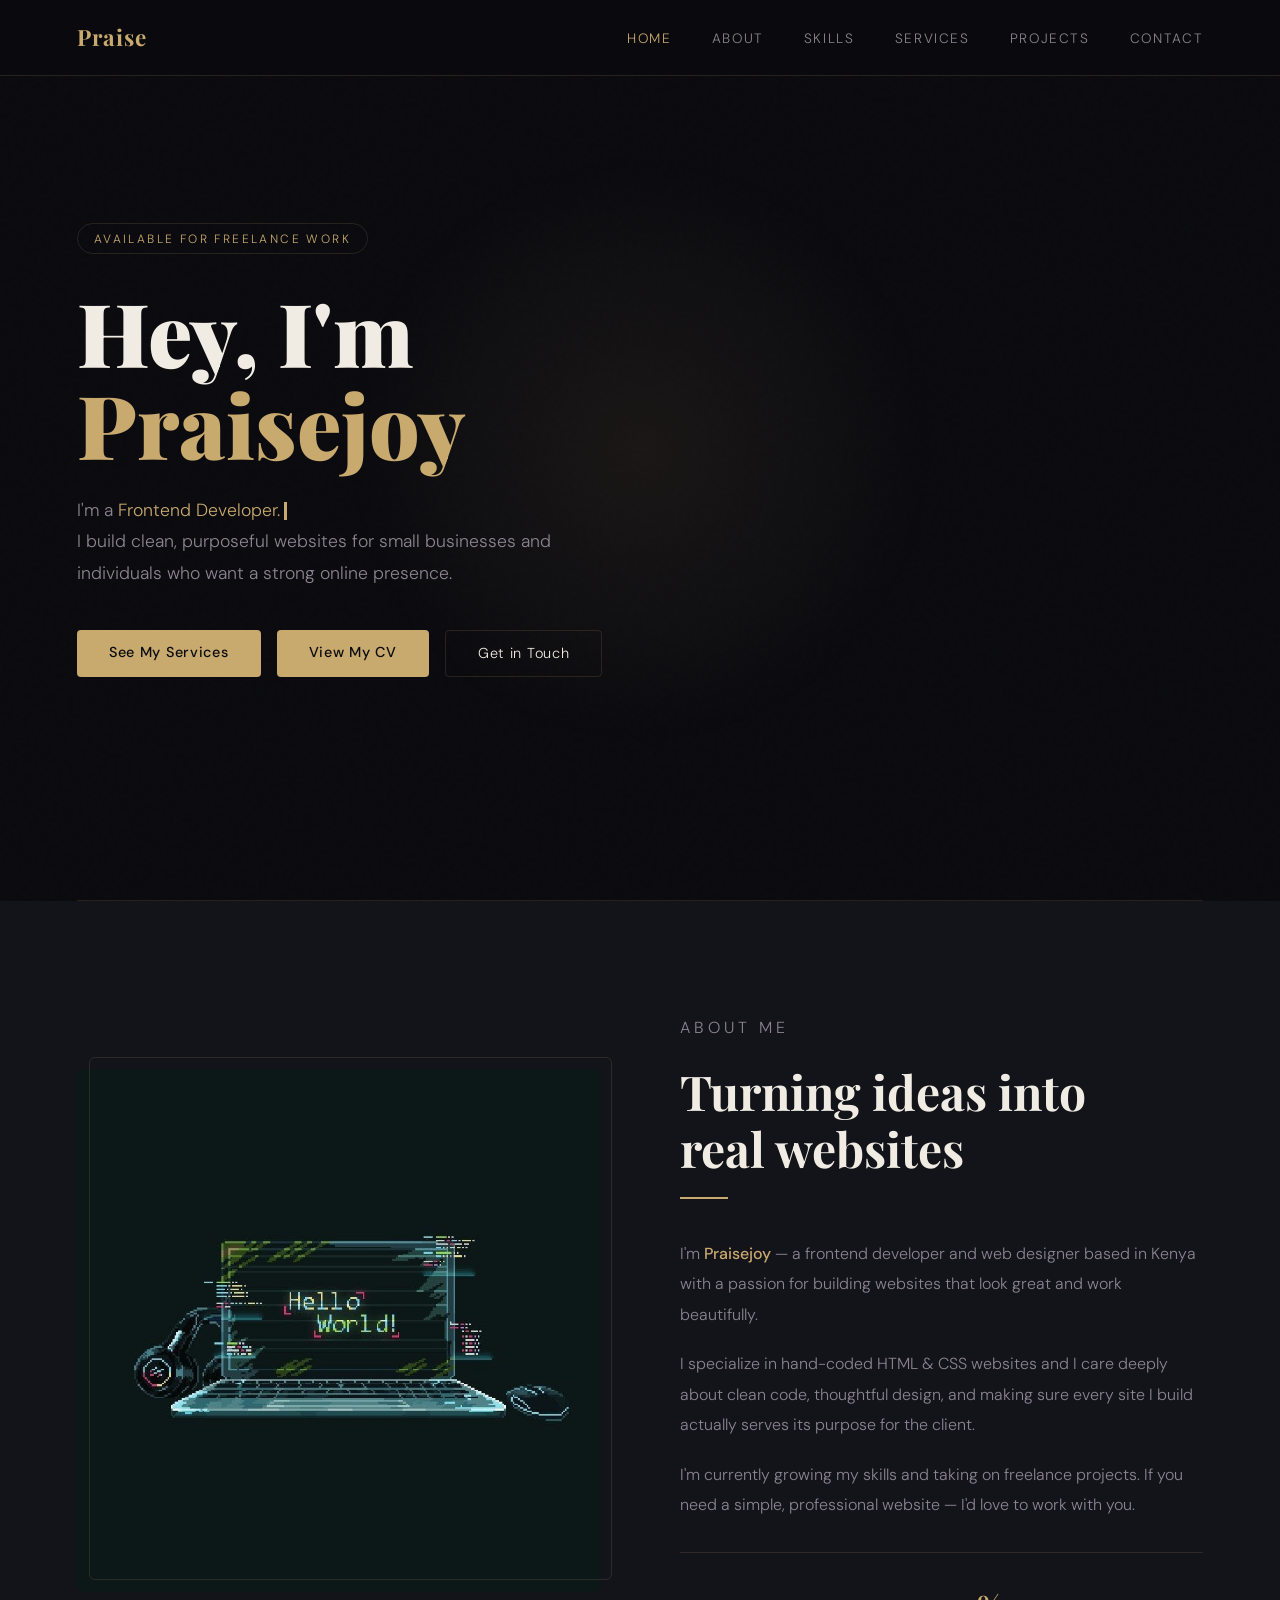
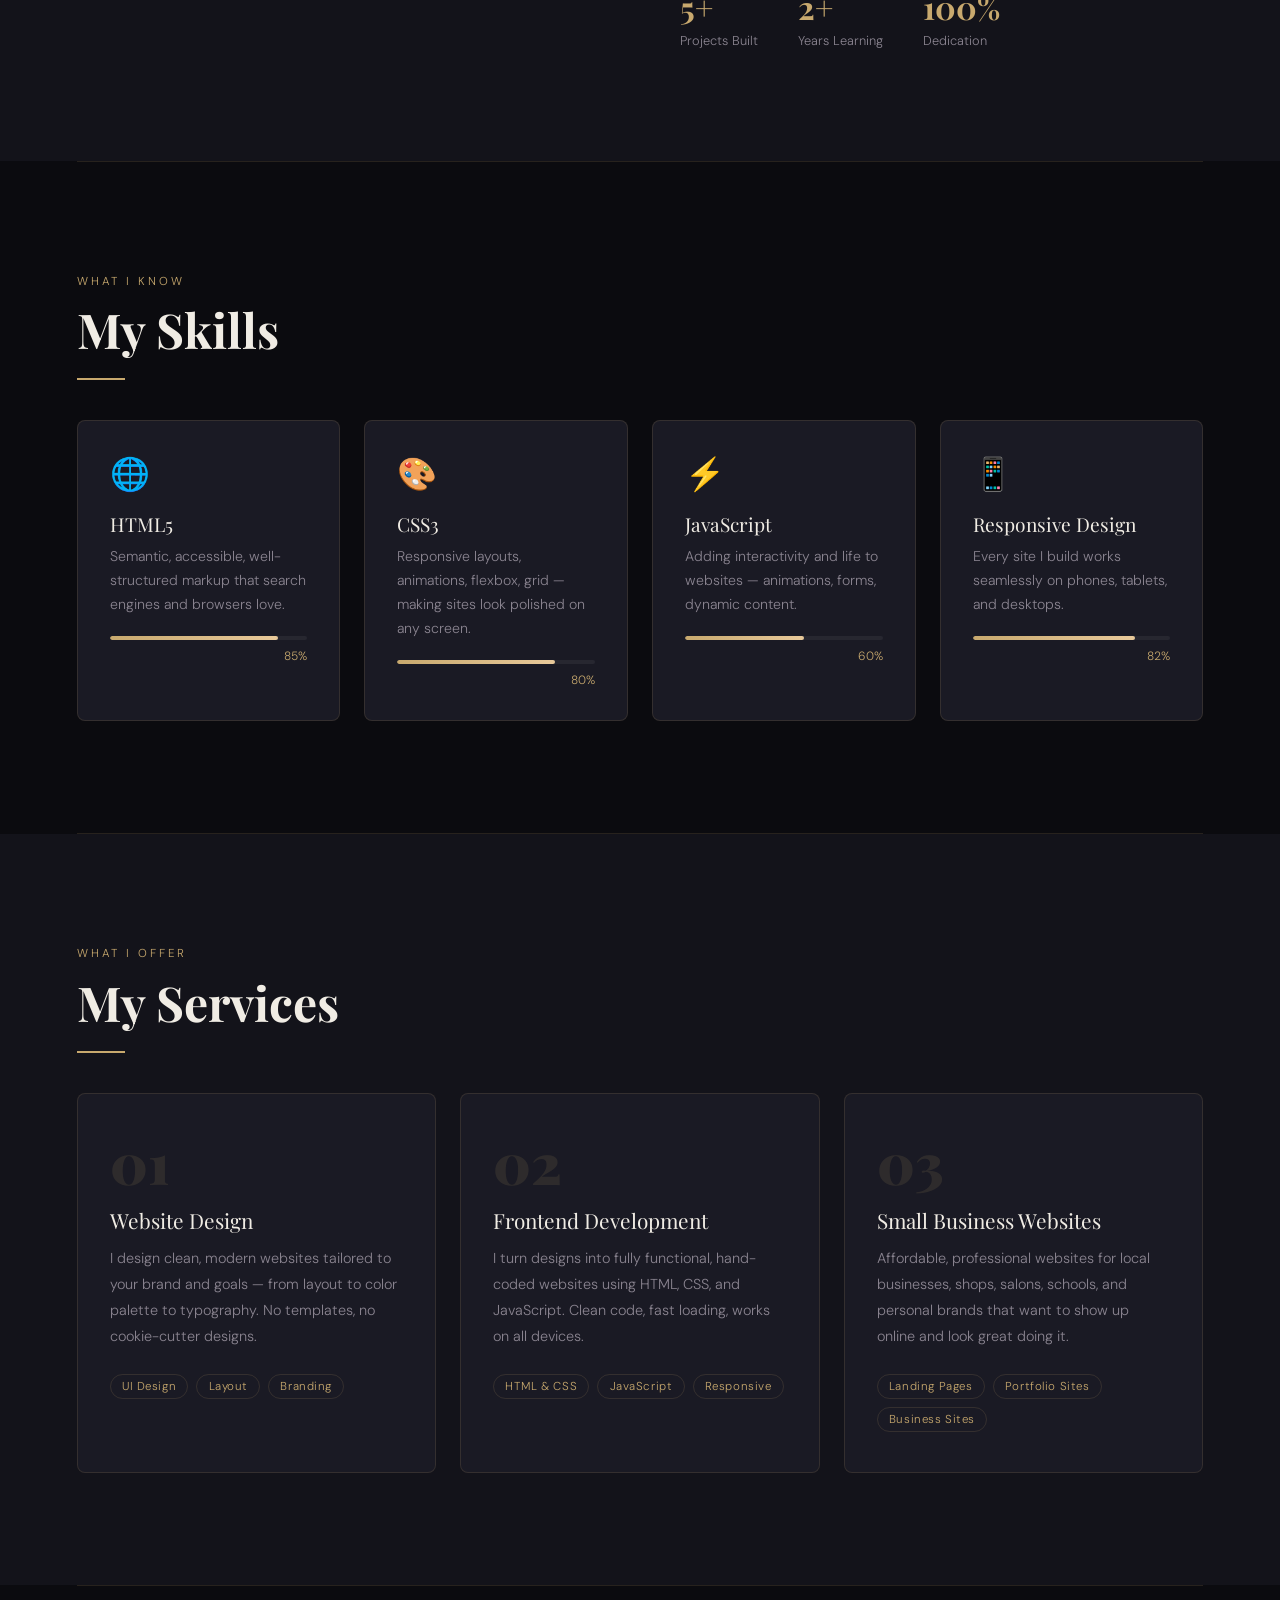
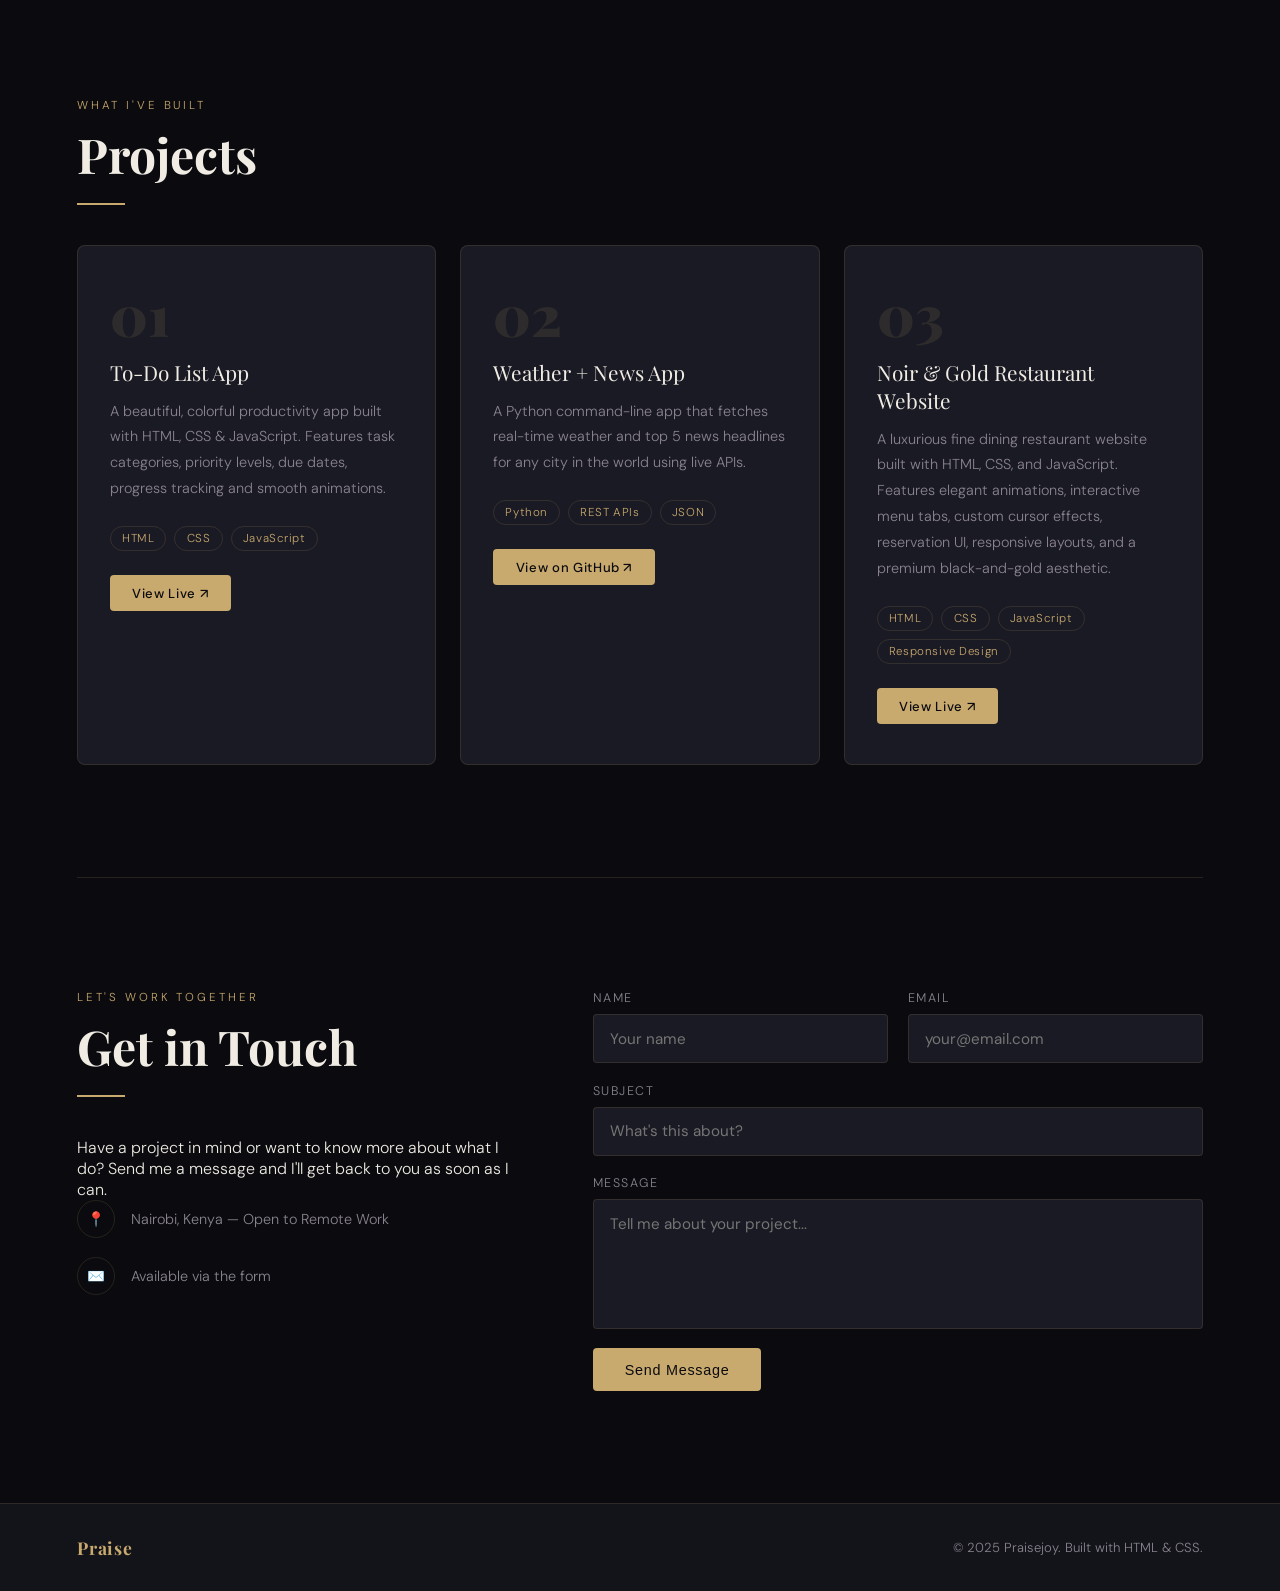
<file: index.html>
<!DOCTYPE html>
<html lang="en">
<head>
  <meta charset="UTF-8" />
  <meta name="viewport" content="width=device-width, initial-scale=1.0"/>
  <title>Praisejoy | Frontend Developer & Web Designer</title>
  <link href="https://fonts.googleapis.com/css2?family=Playfair+Display:wght@400;700;900&family=DM+Sans:wght@300;400;500&display=swap" rel="stylesheet"/>
  <style>
    *, *::before, *::after { margin: 0; padding: 0; box-sizing: border-box; }

    :root {
      --bg: #0b0b0f;
      --surface: #13131a;
      --card: #1a1a24;
      --accent: #c8a96e;
      --accent2: #e8c99a;
      --text: #f0ece4;
      --muted: #8a8490;
      --border: rgba(200,169,110,0.15);
    }

    html { scroll-behavior: smooth; }

    body {
      background: var(--bg);
      color: var(--text);
      font-family: 'DM Sans', sans-serif;
      font-weight: 300;
      overflow-x: hidden;
    }

    /* ── NOISE TEXTURE OVERLAY ── */
    body::before {
      content: '';
      position: fixed;
      inset: 0;
      background-image: url("data:image/svg+xml,%3Csvg viewBox='0 0 200 200' xmlns='http://www.w3.org/2000/svg'%3E%3Cfilter id='n'%3E%3CfeTurbulence type='fractalNoise' baseFrequency='0.9' numOctaves='4' stitchTiles='stitch'/%3E%3C/filter%3E%3Crect width='100%25' height='100%25' filter='url(%23n)' opacity='0.03'/%3E%3C/svg%3E");
      pointer-events: none;
      z-index: 0;
      opacity: 0.4;
    }

    /* ── NAVBAR ── */
    nav {
      position: fixed;
      top: 0; left: 0; right: 0;
      z-index: 100;
      display: flex;
      justify-content: space-between;
      align-items: center;
      padding: 1.4rem 6%;
      background: rgba(11,11,15,0.85);
      backdrop-filter: blur(16px);
      border-bottom: 1px solid var(--border);
    }

    .logo {
      font-family: 'Playfair Display', serif;
      font-size: 1.4rem;
      font-weight: 700;
      color: var(--accent);
      letter-spacing: 0.05em;
    }

    .nav-links { display: flex; gap: 2.5rem; list-style: none; }
    .nav-links a {
      color: var(--muted);
      text-decoration: none;
      font-size: 0.85rem;
      letter-spacing: 0.12em;
      text-transform: uppercase;
      transition: color 0.3s;
    }
    .nav-links a:hover { color: var(--accent); }

    /* hamburger */
    .hamburger { display: none; flex-direction: column; gap: 5px; cursor: pointer; }
    .hamburger span { width: 24px; height: 2px; background: var(--accent); transition: 0.3s; }

    /* ── HERO ── */
    #home {
      min-height: 100vh;
      display: flex;
      align-items: center;
      padding: 0 6%;
      position: relative;
      overflow: hidden;
    }

    .hero-glow {
      position: absolute;
      width: 600px; height: 600px;
      background: radial-gradient(circle, rgba(200,169,110,0.08) 0%, transparent 70%);
      top: 50%; left: 50%;
      transform: translate(-50%, -50%);
      pointer-events: none;
    }

    .hero-content { position: relative; z-index: 1; max-width: 700px; }

    .hero-tag {
      display: inline-block;
      border: 1px solid var(--border);
      color: var(--accent);
      font-size: 0.75rem;
      letter-spacing: 0.2em;
      text-transform: uppercase;
      padding: 0.4rem 1rem;
      border-radius: 100px;
      margin-bottom: 2rem;
      animation: fadeUp 0.8s ease forwards;
      opacity: 0;
    }

    .hero-title {
      font-family: 'Playfair Display', serif;
      font-size: clamp(3rem, 7vw, 5.5rem);
      font-weight: 900;
      line-height: 1.05;
      margin-bottom: 1.5rem;
      animation: fadeUp 0.8s 0.2s ease forwards;
      opacity: 0;
    }

    .hero-title span { color: var(--accent); }

    .hero-subtitle {
      font-size: 1.1rem;
      color: var(--muted);
      line-height: 1.8;
      max-width: 520px;
      margin-bottom: 2.5rem;
      animation: fadeUp 0.8s 0.4s ease forwards;
      opacity: 0;
    }

    .hero-buttons {
      display: flex; gap: 1rem; flex-wrap: wrap;
      animation: fadeUp 0.8s 0.6s ease forwards;
      opacity: 0;
    }

    .btn-primary {
      background: var(--accent);
      color: #0b0b0f;
      padding: 0.85rem 2rem;
      border-radius: 4px;
      font-weight: 500;
      font-size: 0.9rem;
      text-decoration: none;
      letter-spacing: 0.05em;
      transition: background 0.3s, transform 0.2s;
    }
    .btn-primary:hover { background: var(--accent2); transform: translateY(-2px); }

    .btn-outline {
      border: 1px solid var(--border);
      color: var(--text);
      padding: 0.85rem 2rem;
      border-radius: 4px;
      font-size: 0.9rem;
      text-decoration: none;
      letter-spacing: 0.05em;
      transition: border-color 0.3s, transform 0.2s;
    }
    .btn-outline:hover { border-color: var(--accent); color: var(--accent); transform: translateY(-2px); }

    /* typing cursor */
    .typed-text { color: var(--accent); }
    .cursor { display: inline-block; width: 3px; height: 1em; background: var(--accent); margin-left: 4px; vertical-align: middle; animation: blink 0.8s infinite; }
    @keyframes blink { 0%,100%{opacity:1} 50%{opacity:0} }

    /* ── SECTION BASE ── */
    section { padding: 7rem 6%; position: relative; }
    .section-label {
      font-size: 0.72rem;
      letter-spacing: 0.25em;
      text-transform: uppercase;
      color: var(--accent);
      margin-bottom: 0.8rem;
    }
    .section-title {
      font-family: 'Playfair Display', serif;
      font-size: clamp(2rem, 4vw, 3rem);
      font-weight: 700;
      margin-bottom: 1.2rem;
      line-height: 1.2;
    }
    .section-line {
      width: 48px; height: 2px;
      background: var(--accent);
      margin-bottom: 2.5rem;
    }
    .section-divider {
      border: none;
      border-top: 1px solid var(--border);
      margin: 0 6%;
    }

    /* ── ABOUT ── */
    #about { background: var(--surface); }
    .about-grid {
      display: grid;
      grid-template-columns: 1fr 1fr;
      gap: 5rem;
      align-items: center;
    }
    .about-image-wrap {
      position: relative;
    }
    .about-image-wrap img {
      width: 100%;
      border-radius: 6px;
      filter: grayscale(20%);
      display: block;
    }
    .about-image-wrap::after {
      content: '';
      position: absolute;
      inset: -12px -12px 12px 12px;
      border: 1px solid var(--border);
      border-radius: 6px;
      pointer-events: none;
    }
    .about-text p {
      color: var(--muted);
      line-height: 1.9;
      margin-bottom: 1.2rem;
      font-size: 1rem;
    }
    .about-text p strong { color: var(--accent); font-weight: 500; }
    .about-stats {
      display: flex;
      gap: 2.5rem;
      margin-top: 2rem;
      padding-top: 2rem;
      border-top: 1px solid var(--border);
    }
    .stat-num {
      font-family: 'Playfair Display', serif;
      font-size: 2rem;
      font-weight: 700;
      color: var(--accent);
    }
    .stat-label { font-size: 0.8rem; color: var(--muted); margin-top: 0.2rem; }

    /* ── SKILLS ── */
    #skills { background: var(--bg); }
    .skills-grid {
      display: grid;
      grid-template-columns: repeat(auto-fit, minmax(260px, 1fr));
      gap: 1.5rem;
    }
    .skill-card {
      background: var(--card);
      border: 1px solid var(--border);
      border-radius: 8px;
      padding: 2rem;
      transition: transform 0.3s, border-color 0.3s;
      position: relative;
      overflow: hidden;
    }
    .skill-card::before {
      content: '';
      position: absolute;
      top: 0; left: 0; right: 0;
      height: 2px;
      background: linear-gradient(90deg, var(--accent), transparent);
      opacity: 0;
      transition: opacity 0.3s;
    }
    .skill-card:hover { transform: translateY(-6px); border-color: rgba(200,169,110,0.35); }
    .skill-card:hover::before { opacity: 1; }
    .skill-icon { font-size: 2rem; margin-bottom: 1rem; }
    .skill-name {
      font-family: 'Playfair Display', serif;
      font-size: 1.2rem;
      margin-bottom: 0.5rem;
    }
    .skill-desc { color: var(--muted); font-size: 0.88rem; line-height: 1.7; margin-bottom: 1.2rem; }
    .skill-bar-bg {
      background: rgba(255,255,255,0.06);
      border-radius: 100px;
      height: 4px;
      overflow: hidden;
    }
    .skill-bar-fill {
      height: 100%;
      background: linear-gradient(90deg, var(--accent), var(--accent2));
      border-radius: 100px;
      transform: scaleX(0);
      transform-origin: left;
      transition: transform 1s ease;
    }
    .skill-bar-fill.animated { transform: scaleX(1); }
    .skill-percent { font-size: 0.75rem; color: var(--accent); margin-top: 0.5rem; text-align: right; }

    /* ── SERVICES ── */
    #services { background: var(--surface); }
    .services-grid {
      display: grid;
      grid-template-columns: repeat(auto-fit, minmax(280px, 1fr));
      gap: 1.5rem;
    }
    .service-card {
      background: var(--card);
      border: 1px solid var(--border);
      border-radius: 8px;
      padding: 2.5rem 2rem;
      transition: transform 0.3s, border-color 0.3s;
    }
    .service-card:hover { transform: translateY(-6px); border-color: rgba(200,169,110,0.35); }
    .service-number {
      font-family: 'Playfair Display', serif;
      font-size: 3.5rem;
      font-weight: 900;
      color: rgba(200,169,110,0.12);
      line-height: 1;
      margin-bottom: 1rem;
    }
    .service-title {
      font-family: 'Playfair Display', serif;
      font-size: 1.3rem;
      margin-bottom: 0.8rem;
    }
    .service-desc { color: var(--muted); font-size: 0.9rem; line-height: 1.8; margin-bottom: 1.5rem; }
    .service-tags { display: flex; gap: 0.5rem; flex-wrap: wrap; }
    .service-tag {
      font-size: 0.72rem;
      border: 1px solid var(--border);
      color: var(--accent);
      padding: 0.25rem 0.7rem;
      border-radius: 100px;
      letter-spacing: 0.05em;
    }

    /* ── CONTACT ── */
    #contact { background: var(--bg); }
    .contact-wrap {
      display: grid;
      grid-template-columns: 1fr 1.4fr;
      gap: 5rem;
      align-items: start;
    }
    .contact-info p { color: var(--muted); line-height: 1.9; margin-bottom: 2rem; font-size: 1rem; }
    .contact-detail {
      display: flex;
      align-items: center;
      gap: 1rem;
      margin-bottom: 1.2rem;
      color: var(--muted);
      font-size: 0.9rem;
    }
    .contact-detail-icon {
      width: 38px; height: 38px;
      border: 1px solid var(--border);
      border-radius: 50%;
      display: flex; align-items: center; justify-content: center;
      color: var(--accent);
      font-size: 0.9rem;
      flex-shrink: 0;
    }
    .contact-form { display: flex; flex-direction: column; gap: 1.2rem; }
    .form-group { display: flex; flex-direction: column; gap: 0.5rem; }
    .form-group label { font-size: 0.78rem; letter-spacing: 0.12em; text-transform: uppercase; color: var(--muted); }
    .form-group input,
    .form-group textarea {
      background: var(--card);
      border: 1px solid var(--border);
      border-radius: 4px;
      padding: 0.85rem 1rem;
      color: var(--text);
      font-family: 'DM Sans', sans-serif;
      font-size: 0.95rem;
      outline: none;
      transition: border-color 0.3s;
      resize: none;
    }
    .form-group input:focus,
    .form-group textarea:focus { border-color: var(--accent); }
    .form-group textarea { height: 130px; }
    .form-row { display: grid; grid-template-columns: 1fr 1fr; gap: 1.2rem; }
    .form-success {
      display: none;
      background: rgba(200,169,110,0.1);
      border: 1px solid var(--border);
      border-radius: 4px;
      padding: 1rem;
      color: var(--accent);
      font-size: 0.9rem;
      text-align: center;
    }

    /* ── FOOTER ── */
    footer {
      background: var(--surface);
      border-top: 1px solid var(--border);
      padding: 2rem 6%;
      display: flex;
      justify-content: space-between;
      align-items: center;
      flex-wrap: wrap;
      gap: 1rem;
    }
    footer .logo { font-size: 1.1rem; }
    footer p { color: var(--muted); font-size: 0.82rem; }

    /* ── ANIMATIONS ── */
    @keyframes fadeUp {
      from { opacity: 0; transform: translateY(28px); }
      to   { opacity: 1; transform: translateY(0); }
    }
    .reveal {
      opacity: 0;
      transform: translateY(30px);
      transition: opacity 0.7s ease, transform 0.7s ease;
    }
    .reveal.visible { opacity: 1; transform: translateY(0); }

    /* ── RESPONSIVE ── */
    @media (max-width: 768px) {
      .nav-links { display: none; flex-direction: column; position: absolute; top: 100%; left: 0; right: 0; background: var(--surface); padding: 1.5rem 6%; gap: 1.5rem; border-bottom: 1px solid var(--border); }
      .nav-links.open { display: flex; }
      .hamburger { display: flex; }
      .about-grid, .contact-wrap { grid-template-columns: 1fr; gap: 3rem; }
      .about-image-wrap { display: none; }
      .form-row { grid-template-columns: 1fr; }
      .about-stats { gap: 1.5rem; }
      footer { flex-direction: column; text-align: center; }
    }
  </style>
</head>
<body>

  <!-- NAVBAR -->
  <nav>
    <div class="logo">Praise</div>
    <ul class="nav-links" id="navLinks">
      <li><a href="#home">Home</a></li>
      <li><a href="#about">About</a></li>
      <li><a href="#skills">Skills</a></li>
      <li><a href="#services">Services</a></li>
      <li><a href="#projects">Projects</a></li>
      <li><a href="#contact">Contact</a></li>
    </ul>
    <div class="hamburger" id="hamburger">
      <span></span><span></span><span></span>
    </div>
  </nav>

  <!-- HOME -->
  <section id="home">
    <div class="hero-glow"></div>
    <div class="hero-content">
      <div class="hero-tag">Available for freelance work</div>
      <h1 class="hero-title">
        Hey, I'm<br><span>Praisejoy</span>
      </h1>
      <p class="hero-subtitle">
        I'm a <span class="typed-text" id="typed"></span><span class="cursor"></span><br>
        I build clean, purposeful websites for small businesses and individuals who want a strong online presence.
      </p>
      <div class="hero-buttons">
        <a href="#services" class="btn-primary">See My Services</a>
        <a href="cv.html" class="btn-primary">View My CV</a>
        <a href="#contact" class="btn-outline">Get in Touch</a>
      </div>
    </div>
  </section>

  <hr class="section-divider">

  <!-- ABOUT -->
  <section id="about">
    <div class="about-grid">
      <div class="about-image-wrap reveal">
        <img src="https://praisejoy14.github.io/praisejoy.github.io/Images/code.jpg" alt="Praisejoy working" />
      </div>
      <div class="about-text reveal">
        <p class="section-label">About Me</p>
        <h2 class="section-title">Turning ideas into<br>real websites</h2>
        <div class="section-line"></div>
        <p>I'm <strong>Praisejoy</strong> — a frontend developer and web designer based in Kenya with a passion for building websites that look great and work beautifully.</p>
        <p>I specialize in hand-coded HTML & CSS websites and I care deeply about clean code, thoughtful design, and making sure every site I build actually serves its purpose for the client.</p>
        <p>I'm currently growing my skills and taking on freelance projects. If you need a simple, professional website — I'd love to work with you.</p>
        <div class="about-stats">
          <div>
            <div class="stat-num">5+</div>
            <div class="stat-label">Projects Built</div>
          </div>
          <div>
            <div class="stat-num">2+</div>
            <div class="stat-label">Years Learning</div>
          </div>
          <div>
            <div class="stat-num">100%</div>
            <div class="stat-label">Dedication</div>
          </div>
        </div>
      </div>
    </div>
  </section>

  <hr class="section-divider">

  <!-- SKILLS -->
  <section id="skills">
    <p class="section-label reveal">What I Know</p>
    <h2 class="section-title reveal">My Skills</h2>
    <div class="section-line reveal"></div>
    <div class="skills-grid">

      <div class="skill-card reveal">
        <div class="skill-icon">🌐</div>
        <div class="skill-name">HTML5</div>
        <p class="skill-desc">Semantic, accessible, well-structured markup that search engines and browsers love.</p>
        <div class="skill-bar-bg"><div class="skill-bar-fill" data-width="0.85"></div></div>
        <div class="skill-percent">85%</div>
      </div>

      <div class="skill-card reveal">
        <div class="skill-icon">🎨</div>
        <div class="skill-name">CSS3</div>
        <p class="skill-desc">Responsive layouts, animations, flexbox, grid — making sites look polished on any screen.</p>
        <div class="skill-bar-bg"><div class="skill-bar-fill" data-width="0.80"></div></div>
        <div class="skill-percent">80%</div>
      </div>

      <div class="skill-card reveal">
        <div class="skill-icon">⚡</div>
        <div class="skill-name">JavaScript</div>
        <p class="skill-desc">Adding interactivity and life to websites — animations, forms, dynamic content.</p>
        <div class="skill-bar-bg"><div class="skill-bar-fill" data-width="0.60"></div></div>
        <div class="skill-percent">60%</div>
      </div>

      <div class="skill-card reveal">
        <div class="skill-icon">📱</div>
        <div class="skill-name">Responsive Design</div>
        <p class="skill-desc">Every site I build works seamlessly on phones, tablets, and desktops.</p>
        <div class="skill-bar-bg"><div class="skill-bar-fill" data-width="0.82"></div></div>
        <div class="skill-percent">82%</div>
      </div>

    </div>
  </section>

  <hr class="section-divider">

  <!-- SERVICES -->
  <section id="services">
    <p class="section-label reveal">What I Offer</p>
    <h2 class="section-title reveal">My Services</h2>
    <div class="section-line reveal"></div>
    <div class="services-grid">

      <div class="service-card reveal">
        <div class="service-number">01</div>
        <div class="service-title">Website Design</div>
        <p class="service-desc">I design clean, modern websites tailored to your brand and goals — from layout to color palette to typography. No templates, no cookie-cutter designs.</p>
        <div class="service-tags">
          <span class="service-tag">UI Design</span>
          <span class="service-tag">Layout</span>
          <span class="service-tag">Branding</span>
        </div>
      </div>

      <div class="service-card reveal">
        <div class="service-number">02</div>
        <div class="service-title">Frontend Development</div>
        <p class="service-desc">I turn designs into fully functional, hand-coded websites using HTML, CSS, and JavaScript. Clean code, fast loading, works on all devices.</p>
        <div class="service-tags">
          <span class="service-tag">HTML & CSS</span>
          <span class="service-tag">JavaScript</span>
          <span class="service-tag">Responsive</span>
        </div>
      </div>

      <div class="service-card reveal">
        <div class="service-number">03</div>
        <div class="service-title">Small Business Websites</div>
        <p class="service-desc">Affordable, professional websites for local businesses, shops, salons, schools, and personal brands that want to show up online and look great doing it.</p>
        <div class="service-tags">
          <span class="service-tag">Landing Pages</span>
          <span class="service-tag">Portfolio Sites</span>
          <span class="service-tag">Business Sites</span>
        </div>
      </div>

    </div>
  </section>

  <hr class="section-divider">

  <!-- PROJECTS -->
  <section id="projects">
    <p class="section-label reveal">What I've Built</p>
    <h2 class="section-title reveal">Projects</h2>
    <div class="section-line reveal"></div>
    <div class="services-grid">

      <div class="service-card reveal">
        <div class="service-number">01</div>
        <div class="service-title">To-Do List App</div>
        <p class="service-desc">A beautiful, colorful productivity app built with HTML, CSS & JavaScript. Features task categories, priority levels, due dates, progress tracking and smooth animations.</p>
        <div class="service-tags" style="margin-bottom:1.5rem;">
          <span class="service-tag">HTML</span>
          <span class="service-tag">CSS</span>
          <span class="service-tag">JavaScript</span>
        </div>
        <a href="https://praisejoy14.github.io/to-do-list" target="_blank" class="btn-primary" style="font-size:0.82rem;padding:0.6rem 1.4rem;display:inline-block;">View Live ↗</a>
      </div>

      <div class="service-card reveal">
        <div class="service-number">02</div>
        <div class="service-title">Weather + News App</div>
        <p class="service-desc">A Python command-line app that fetches real-time weather and top 5 news headlines for any city in the world using live APIs.</p>
        <div class="service-tags" style="margin-bottom:1.5rem;">
          <span class="service-tag">Python</span>
          <span class="service-tag">REST APIs</span>
          <span class="service-tag">JSON</span>
        </div>
        <a href="https://github.com/PraiseJoy14/weather-news-app" target="_blank" class="btn-primary" style="font-size:0.82rem;padding:0.6rem 1.4rem;display:inline-block;">View on GitHub ↗</a>
      </div>

      <div class="service-card reveal">
  <div class="service-number">03</div>
  <div class="service-title">Noir & Gold Restaurant Website</div>

  <p class="service-desc">
    A luxurious fine dining restaurant website built with HTML, CSS, and JavaScript. 
    Features elegant animations, interactive menu tabs, custom cursor effects, 
    reservation UI, responsive layouts, and a premium black-and-gold aesthetic.
  </p>

  <div class="service-tags" style="margin-bottom:1.5rem;">
    <span class="service-tag">HTML</span>
    <span class="service-tag">CSS</span>
    <span class="service-tag">JavaScript</span>
    <span class="service-tag">Responsive Design</span>
  </div>

  <a href="https://praisejoy14.github.io/retaurant-website/" 
     target="_blank" 
     class="btn-primary" 
     style="font-size:0.82rem;padding:0.6rem 1.4rem;display:inline-block;">
     View Live ↗
  </a>
</div>


    </div>
  </section>

  <hr class="section-divider">

  <!-- CONTACT -->
  <section id="contact">
    <div class="contact-wrap">
      <div>
        <p class="section-label reveal">Let's Work Together</p>
        <h2 class="section-title reveal">Get in Touch</h2>
        <div class="section-line reveal"></div>
        <p class="reveal">Have a project in mind or want to know more about what I do? Send me a message and I'll get back to you as soon as I can.</p>
        <div class="contact-detail reveal">
          <div class="contact-detail-icon">📍</div>
          <span>Nairobi, Kenya — Open to Remote Work</span>
        </div>
        <div class="contact-detail reveal">
          <div class="contact-detail-icon">✉️</div>
          <span>Available via the form</span>
        </div>
      </div>
      <div class="contact-form reveal">
        <div class="form-row">
          <div class="form-group">
            <label>Name</label>
            <input type="text" id="name" placeholder="Your name" />
          </div>
          <div class="form-group">
            <label>Email</label>
            <input type="email" id="email" placeholder="your@email.com" />
          </div>
        </div>
        <div class="form-group">
          <label>Subject</label>
          <input type="text" id="subject" placeholder="What's this about?" />
        </div>
        <div class="form-group">
          <label>Message</label>
          <textarea id="message" placeholder="Tell me about your project..."></textarea>
        </div>
        <div class="form-success" id="formSuccess">✅ Message sent! I'll be in touch soon.</div>
        <button class="btn-primary" onclick="handleSubmit()" style="border:none;cursor:pointer;width:fit-content;">Send Message</button>
        <div id="formError" style="display:none;color:#e07070;font-size:0.9rem;margin-top:0.5rem;">❌ Something went wrong. Please try again.</div>
      </div>
    </div>
  </section>

  <!-- FOOTER -->
  <footer>
    <div class="logo">Praise</div>
    <p>© 2025 Praisejoy. Built with HTML & CSS.</p>
  </footer>

  <script>
    // ── HAMBURGER ──
    document.getElementById('hamburger').addEventListener('click', () => {
      document.getElementById('navLinks').classList.toggle('open');
    });

    // ── TYPING ANIMATION ──
    const phrases = ['Frontend Developer.', 'Web Designer.', 'Problem Solver.'];
    let phraseIndex = 0, charIndex = 0, deleting = false;
    const typedEl = document.getElementById('typed');

    function type() {
      const current = phrases[phraseIndex];
      if (!deleting) {
        typedEl.textContent = current.slice(0, ++charIndex);
        if (charIndex === current.length) { deleting = true; setTimeout(type, 1800); return; }
      } else {
        typedEl.textContent = current.slice(0, --charIndex);
        if (charIndex === 0) { deleting = false; phraseIndex = (phraseIndex + 1) % phrases.length; }
      }
      setTimeout(type, deleting ? 60 : 100);
    }
    type();

    // ── SCROLL REVEAL ──
    const reveals = document.querySelectorAll('.reveal');
    const observer = new IntersectionObserver((entries) => {
      entries.forEach(e => {
        if (e.isIntersecting) {
          e.target.classList.add('visible');
          // animate skill bars
          const bar = e.target.querySelector('.skill-bar-fill');
          if (bar) {
            const w = bar.dataset.width;
            bar.style.width = (parseFloat(w) * 100) + '%';
            bar.classList.add('animated');
          }
        }
      });
    }, { threshold: 0.15 });
    reveals.forEach(r => observer.observe(r));

    // ── CONTACT FORM ──
    async function handleSubmit() {
      const name = document.getElementById('name').value.trim();
      const email = document.getElementById('email').value.trim();
      const subject = document.getElementById('subject').value.trim();
      const message = document.getElementById('message').value.trim();
      if (!name || !email || !message) { alert('Please fill in your name, email, and message.'); return; }

      const btn = document.querySelector('#contact .btn-primary');
      btn.textContent = 'Sending...';
      btn.style.opacity = '0.7';

      try {
        const response = await fetch('https://formspree.io/f/xrejbwpg', {
          method: 'POST',
          headers: { 'Content-Type': 'application/json' },
          body: JSON.stringify({ name, email, subject, message })
        });

        if (response.ok) {
          const success = document.getElementById('formSuccess');
          success.style.display = 'block';
          setTimeout(() => success.style.display = 'none', 6000);
          document.getElementById('name').value = '';
          document.getElementById('email').value = '';
          document.getElementById('subject').value = '';
          document.getElementById('message').value = '';
        } else {
          alert('Something went wrong. Please try again.');
        }
      } catch (err) {
        alert('Failed to send. Please check your connection and try again.');
      }

      btn.textContent = 'Send Message';
      btn.style.opacity = '1';
    }

    // ── SMOOTH NAV ACTIVE ──
    const sections = document.querySelectorAll('section[id]');
    window.addEventListener('scroll', () => {
      const scrollY = window.scrollY;
      sections.forEach(s => {
        const top = s.offsetTop - 100;
        const link = document.querySelector(`.nav-links a[href="#${s.id}"]`);
        if (link) link.style.color = scrollY >= top ? 'var(--accent)' : '';
      });
    });
  </script>
</body>
</html>
</file>
